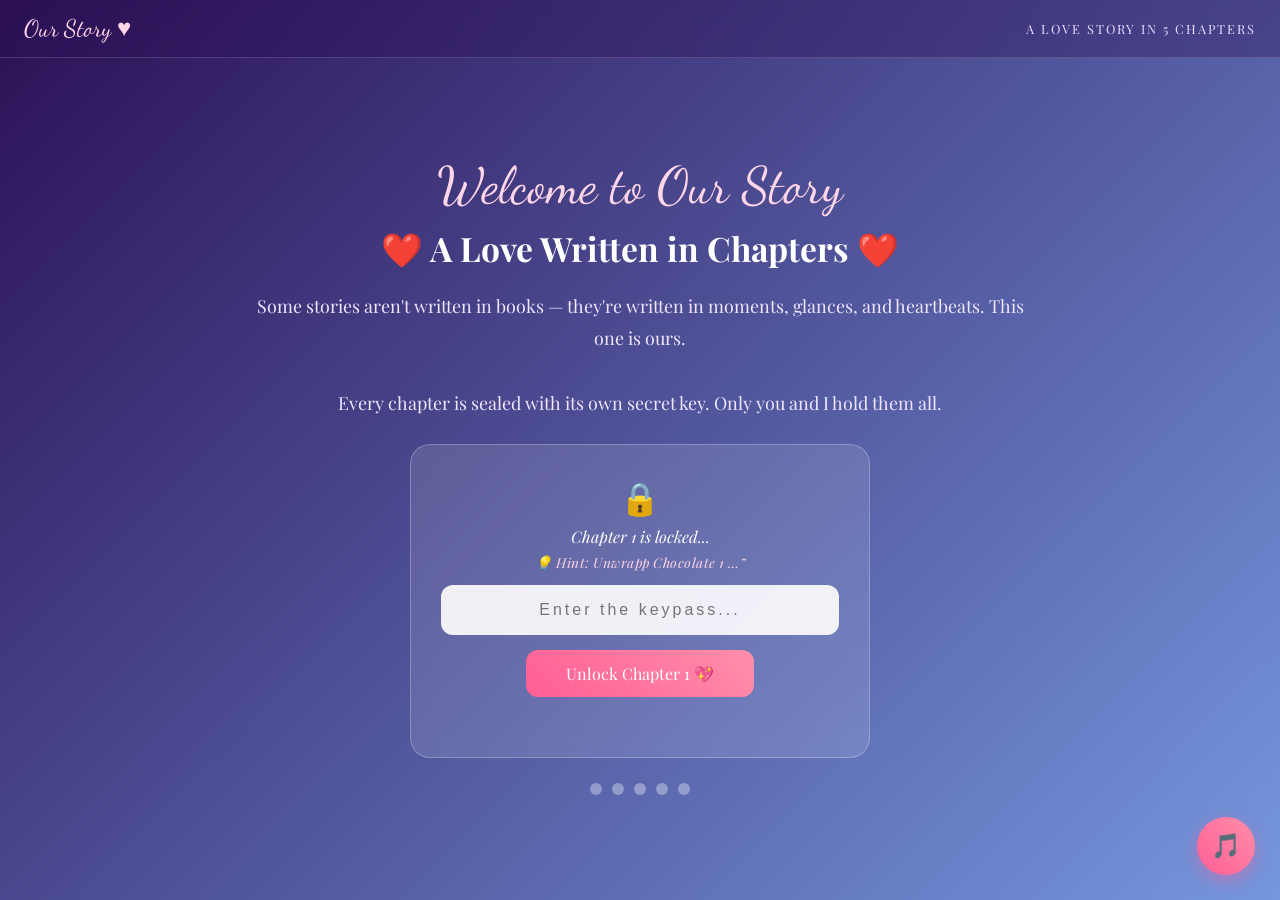
<file: index.html>
<!DOCTYPE html>
<html lang="en">
<head>
  <meta charset="UTF-8">
  <meta name="viewport" content="width=device-width, initial-scale=1.0">
  <meta name="description" content="A love story written in chapters — sealed with secret keys.">
  <title>Our Love Story 💕</title>
  <link rel="icon" href="data:image/svg+xml,<svg xmlns='http://www.w3.org/2000/svg' viewBox='0 0 100 100'><text y='.9em' font-size='90'>💕</text></svg>">
  <link rel="preconnect" href="https://fonts.googleapis.com">
  <link rel="preconnect" href="https://fonts.gstatic.com" crossorigin>
  <link href="https://fonts.googleapis.com/css2?family=Playfair+Display:ital,wght@0,400;0,700;1,400&family=Dancing+Script:wght@700&display=swap" rel="stylesheet">
  <link rel="stylesheet" href="style.css">
</head>
<body data-page="index">

  <div class="hearts-bg" id="heartsBg"></div>

  <nav class="topbar">
    <span class="brand">Our Story ♥</span>
    <span class="chapter-ind">A LOVE STORY IN 5 CHAPTERS</span>
  </nav>

  <main class="container">
    <div class="script">Welcome to Our Story</div>
    <h1>❤️ A Love Written in Chapters ❤️</h1>
    <p class="intro-text">
      Some stories aren't written in books — they're written in moments,
      glances, and heartbeats. This one is ours.<br><br>
      Every chapter is sealed with its own secret key. Only you and I hold them all.
    </p>


    <div class="lock-box glass">
      <div class="locked-icon">🔒</div>
      <p>Chapter 1 is locked...</p>
      <div class="hint" id="introHint"></div>
      <input type="password" id="introKey" placeholder="Enter the keypass..." autocomplete="off">
      <button class="btn" id="introBtn">Unlock Chapter 1 💖</button>
      <div class="error-msg" id="introErr"></div>
    </div>

    <div class="chapter-dots" id="progressDots"></div>
  </main>

  <div class="music-player" id="musicPlayer">
    <div class="eq"><span></span><span></span><span></span><span></span></div>
    <button class="music-btn" id="musicBtn" title="Play our song 🎵">🎵</button>
  </div>

  <script src="config.js"></script>
  <script src="music.js"></script>
  <script src="main.js"></script>
</body>
</html>
</file>
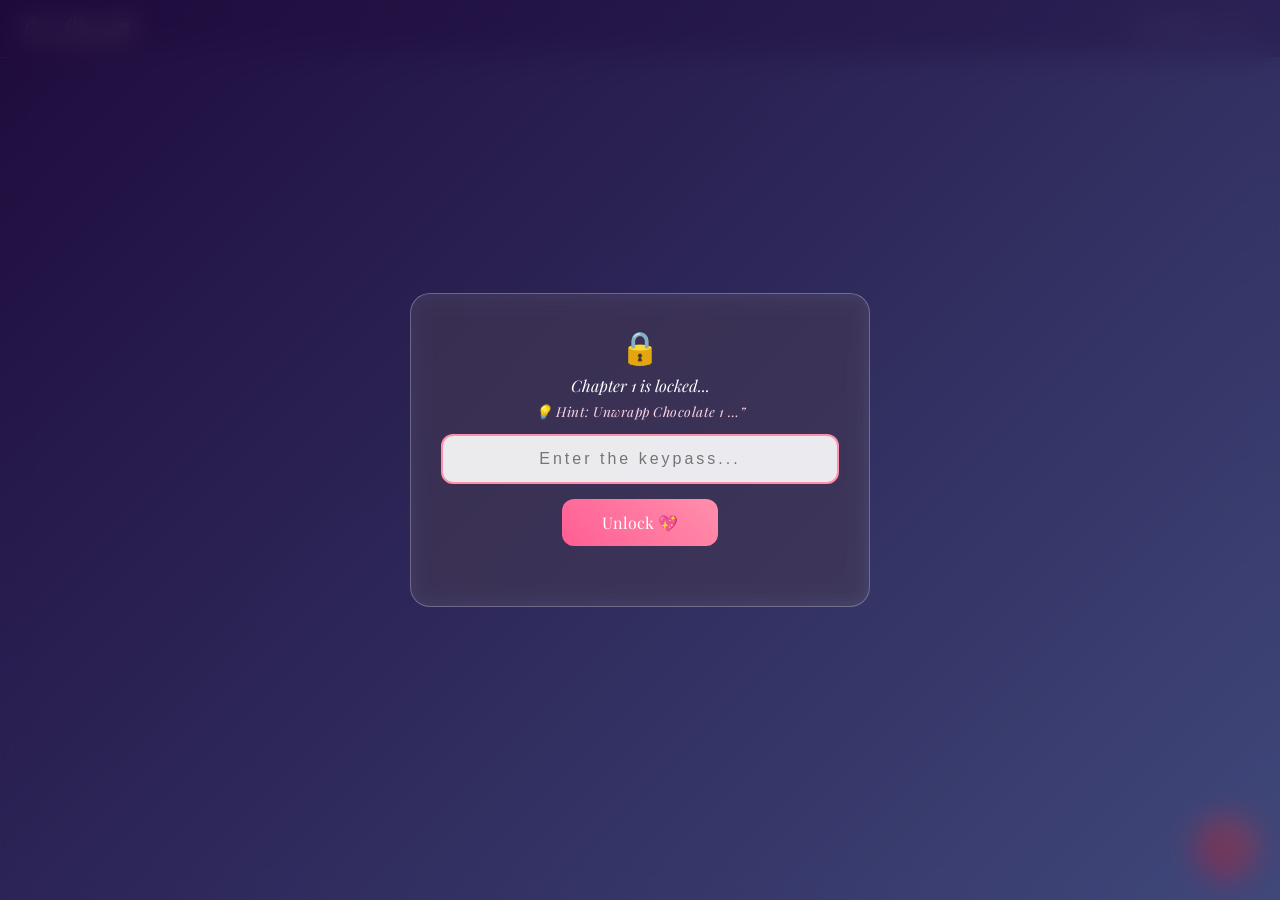
<file: chapter1.html>
<!DOCTYPE html>
<html lang="en">
<head>
  <meta charset="UTF-8">
  <meta name="viewport" content="width=device-width, initial-scale=1.0">
  <title>Chapter 1 — The First Glance 💕</title>
  <link rel="icon" href="data:image/svg+xml,<svg xmlns='http://www.w3.org/2000/svg' viewBox='0 0 100 100'><text y='.9em' font-size='90'>💕</text></svg>">
  <link rel="preconnect" href="https://fonts.googleapis.com">
  <link rel="preconnect" href="https://fonts.gstatic.com" crossorigin>
  <link href="https://fonts.googleapis.com/css2?family=Playfair+Display:ital,wght@0,400;0,700;1,400&family=Dancing+Script:wght@700&display=swap" rel="stylesheet">
  <link rel="stylesheet" href="style.css">
</head>
<body data-page="chapter1">

  <div class="hearts-bg" id="heartsBg"></div>

  <nav class="topbar">
    <span class="brand"><a href="index.html">Our Story ♥</a></span>
    <span class="chapter-ind">CHAPTER 1 OF 5</span>
  </nav>

  <!-- 🔒 Lock overlay (covers the page until the key is entered) -->
  <div class="lock-overlay" id="lockOverlay">
    <div class="lock-box glass">
      <div class="locked-icon">🔒</div>
      <p id="overlayTitle">This chapter is locked...</p>
      <div class="hint" id="overlayHint"></div>
      <input type="password" id="overlayKey" placeholder="Enter the keypass..." autocomplete="off">
      <button class="btn" id="overlayBtn">Unlock 💖</button>
      <div class="error-msg" id="overlayErr"></div>
    </div>
  </div>

  <!-- 📖 Chapter content -->
  <main class="container hidden" id="content">
    <div class="chapter-tag">~ Our Love Story ~</div>

    <section class="chapter-card glass">
      <h2>Chapter 1 — The First Glance</h2>
      <p>It started like every great story does — unexpectedly. A crowded room, a million faces, and somehow my eyes found only yours.</p>
      <p>You smiled, and in that single moment, time paused. I didn't know it yet, but my heart had just found its home.</p>
    </section>

    <!-- 🔐 Lock for the NEXT chapter -->
    <div class="lock-box glass next-lock" id="nextLock">
      <div class="locked-icon">🔐</div>
      <p>Chapter 2 is sealed with a different key...</p>
      <div class="hint" id="nextHint"></div>
      <input type="password" id="nextKey" placeholder="Key for Chapter 2..." autocomplete="off">
      <button class="btn" id="nextBtn">Unlock Chapter 2 💗</button>
      <div class="error-msg" id="nextErr"></div>
    </div>

    <div class="nav-btns">
      <button class="btn" onclick="location.href='index.html'">🏠 Home</button>
    </div>

    <div class="chapter-dots" id="progressDots"></div>
  </main>

  <div class="music-player" id="musicPlayer">
    <div class="eq"><span></span><span></span><span></span><span></span></div>
    <button class="music-btn" id="musicBtn" title="Play our song 🎵">🎵</button>
  </div>

  <script src="config.js"></script>
  <script src="music.js"></script>
  <script src="main.js"></script>
</body>
</html>
</file>
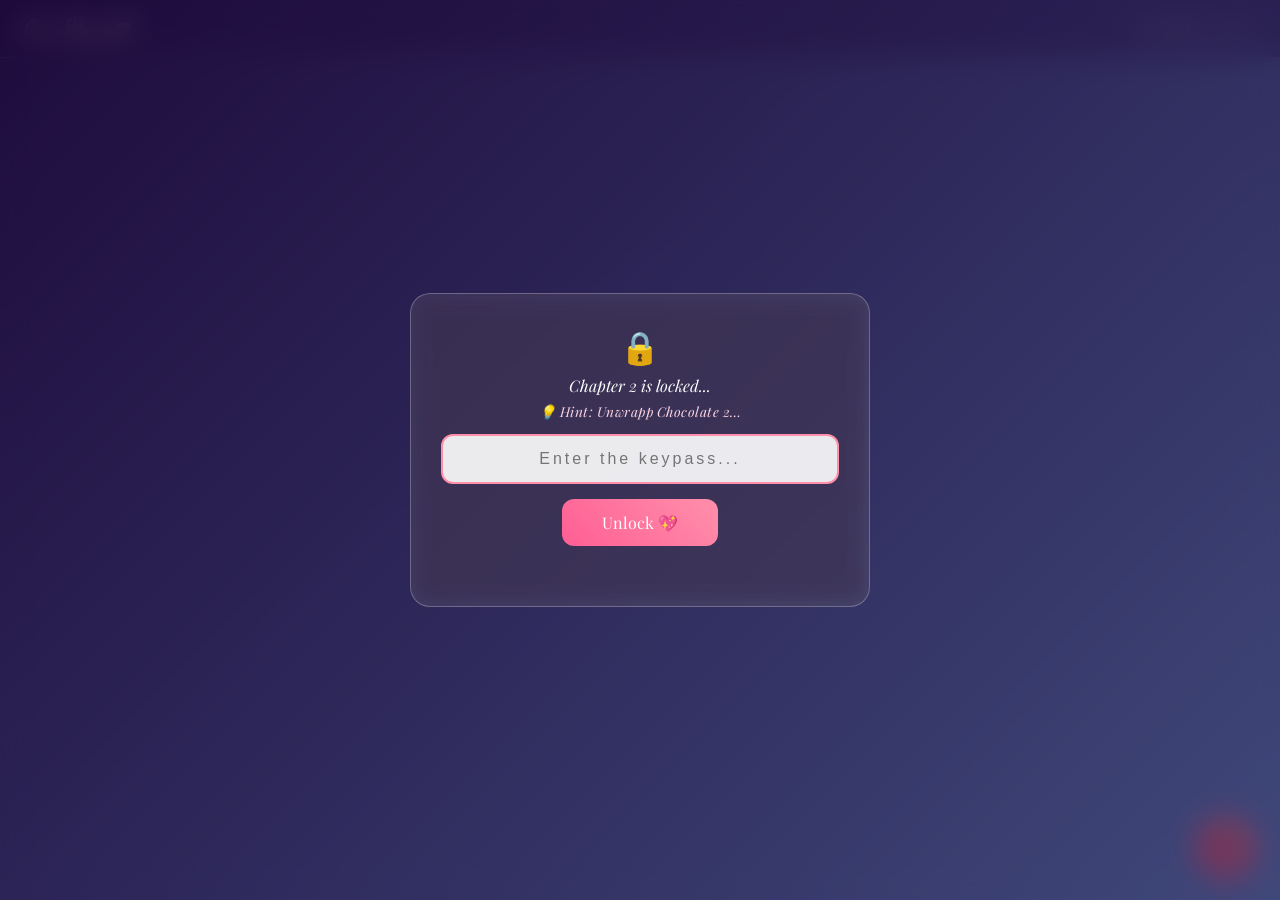
<file: chapter2.html>
<!DOCTYPE html>
<html lang="en">
<head>
  <meta charset="UTF-8">
  <meta name="viewport" content="width=device-width, initial-scale=1.0">
  <title>Chapter 2 — The First Words 💕</title>
  <link rel="icon" href="data:image/svg+xml,<svg xmlns='http://www.w3.org/2000/svg' viewBox='0 0 100 100'><text y='.9em' font-size='90'>💕</text></svg>">
  <link rel="preconnect" href="https://fonts.googleapis.com">
  <link rel="preconnect" href="https://fonts.gstatic.com" crossorigin>
  <link href="https://fonts.googleapis.com/css2?family=Playfair+Display:ital,wght@0,400;0,700;1,400&family=Dancing+Script:wght@700&display=swap" rel="stylesheet">
  <link rel="stylesheet" href="style.css">
</head>
<body data-page="chapter2">

  <div class="hearts-bg" id="heartsBg"></div>

  <nav class="topbar">
    <span class="brand"><a href="index.html">Our Story ♥</a></span>
    <span class="chapter-ind">CHAPTER 2 OF 5</span>
  </nav>

  <div class="lock-overlay" id="lockOverlay">
    <div class="lock-box glass">
      <div class="locked-icon">🔒</div>
      <p id="overlayTitle">This chapter is locked...</p>
      <div class="hint" id="overlayHint"></div>
      <input type="password" id="overlayKey" placeholder="Enter the keypass..." autocomplete="off">
      <button class="btn" id="overlayBtn">Unlock 💖</button>
      <div class="error-msg" id="overlayErr"></div>
    </div>
  </div>

  <main class="container hidden" id="content">
    <div class="chapter-tag">~ Our Love Story ~</div>

    <section class="chapter-card glass">
      <h2>Chapter 2 — The First Words</h2>
      <p>Nervous hands, racing heartbeats, and a simple 'hello'. That one word became the beginning of a thousand conversations.</p>
      <p>We talked until the stars got tired of listening. And somewhere between laughter and silence, something beautiful was born.</p>
    </section>

    <div class="lock-box glass next-lock" id="nextLock">
      <div class="locked-icon">🔐</div>
      <p>Chapter 3 is sealed with a different key...</p>
      <div class="hint" id="nextHint"></div>
      <input type="password" id="nextKey" placeholder="Key for Chapter 3..." autocomplete="off">
      <button class="btn" id="nextBtn">Unlock Chapter 3 💗</button>
      <div class="error-msg" id="nextErr"></div>
    </div>

    <div class="nav-btns">
      <button class="btn" onclick="location.href='chapter1.html'">← Previous</button>
      <button class="btn" onclick="location.href='index.html'">🏠 Home</button>
    </div>

    <div class="chapter-dots" id="progressDots"></div>
  </main>

  <div class="music-player" id="musicPlayer">
    <div class="eq"><span></span><span></span><span></span><span></span></div>
    <button class="music-btn" id="musicBtn" title="Play our song 🎵">🎵</button>
  </div>

  <script src="config.js"></script>
  <script src="music.js"></script>
  <script src="main.js"></script>
</body>
</html>
</file>
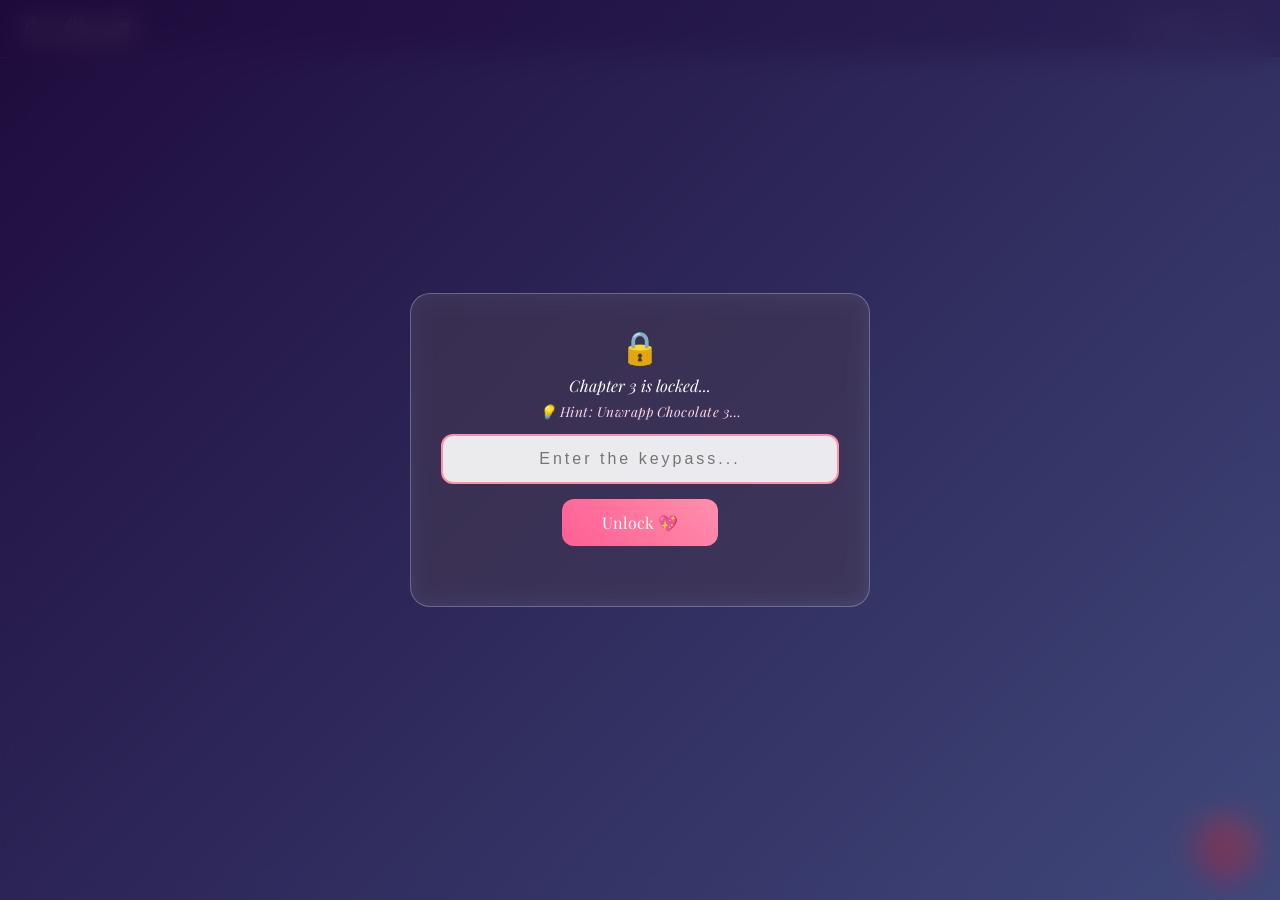
<file: chapter3.html>
<!DOCTYPE html>
<html lang="en">
<head>
  <meta charset="UTF-8">
  <meta name="viewport" content="width=device-width, initial-scale=1.0">
  <title>Chapter 3 — Falling 💕</title>
  <link rel="icon" href="data:image/svg+xml,<svg xmlns='http://www.w3.org/2000/svg' viewBox='0 0 100 100'><text y='.9em' font-size='90'>💕</text></svg>">
  <link rel="preconnect" href="https://fonts.googleapis.com">
  <link rel="preconnect" href="https://fonts.gstatic.com" crossorigin>
  <link href="https://fonts.googleapis.com/css2?family=Playfair+Display:ital,wght@0,400;0,700;1,400&family=Dancing+Script:wght@700&display=swap" rel="stylesheet">
  <link rel="stylesheet" href="style.css">
</head>
<body data-page="chapter3">

  <div class="hearts-bg" id="heartsBg"></div>

  <nav class="topbar">
    <span class="brand"><a href="index.html">Our Story ♥</a></span>
    <span class="chapter-ind">CHAPTER 3 OF 5</span>
  </nav>

  <div class="lock-overlay" id="lockOverlay">
    <div class="lock-box glass">
      <div class="locked-icon">🔒</div>
      <p id="overlayTitle">This chapter is locked...</p>
      <div class="hint" id="overlayHint"></div>
      <input type="password" id="overlayKey" placeholder="Enter the keypass..." autocomplete="off">
      <button class="btn" id="overlayBtn">Unlock 💖</button>
      <div class="error-msg" id="overlayErr"></div>
    </div>
  </div>

  <main class="container hidden" id="content">
    <div class="chapter-tag">~ Our Love Story ~</div>

    <section class="chapter-card glass">
      <h2>Chapter 3 — Falling</h2>
      <p>They say falling in love is scary. They're wrong. Falling in love with you felt like finally being caught after a lifetime of falling.</p>
      <p>Every song made sense. Every poem was about you. The world didn't change — but the way I saw it did.</p>
    </section>

    <div class="lock-box glass next-lock" id="nextLock">
      <div class="locked-icon">🔐</div>
      <p>Chapter 4 is sealed with a different key...</p>
      <div class="hint" id="nextHint"></div>
      <input type="password" id="nextKey" placeholder="Key for Chapter 4..." autocomplete="off">
      <button class="btn" id="nextBtn">Unlock Chapter 4 💗</button>
      <div class="error-msg" id="nextErr"></div>
    </div>

    <div class="nav-btns">
      <button class="btn" onclick="location.href='chapter2.html'">← Previous</button>
      <button class="btn" onclick="location.href='index.html'">🏠 Home</button>
    </div>

    <div class="chapter-dots" id="progressDots"></div>
  </main>

  <div class="music-player" id="musicPlayer">
    <div class="eq"><span></span><span></span><span></span><span></span></div>
    <button class="music-btn" id="musicBtn" title="Play our song 🎵">🎵</button>
  </div>

  <script src="config.js"></script>
  <script src="music.js"></script>
  <script src="main.js"></script>
</body>
</html>
</file>
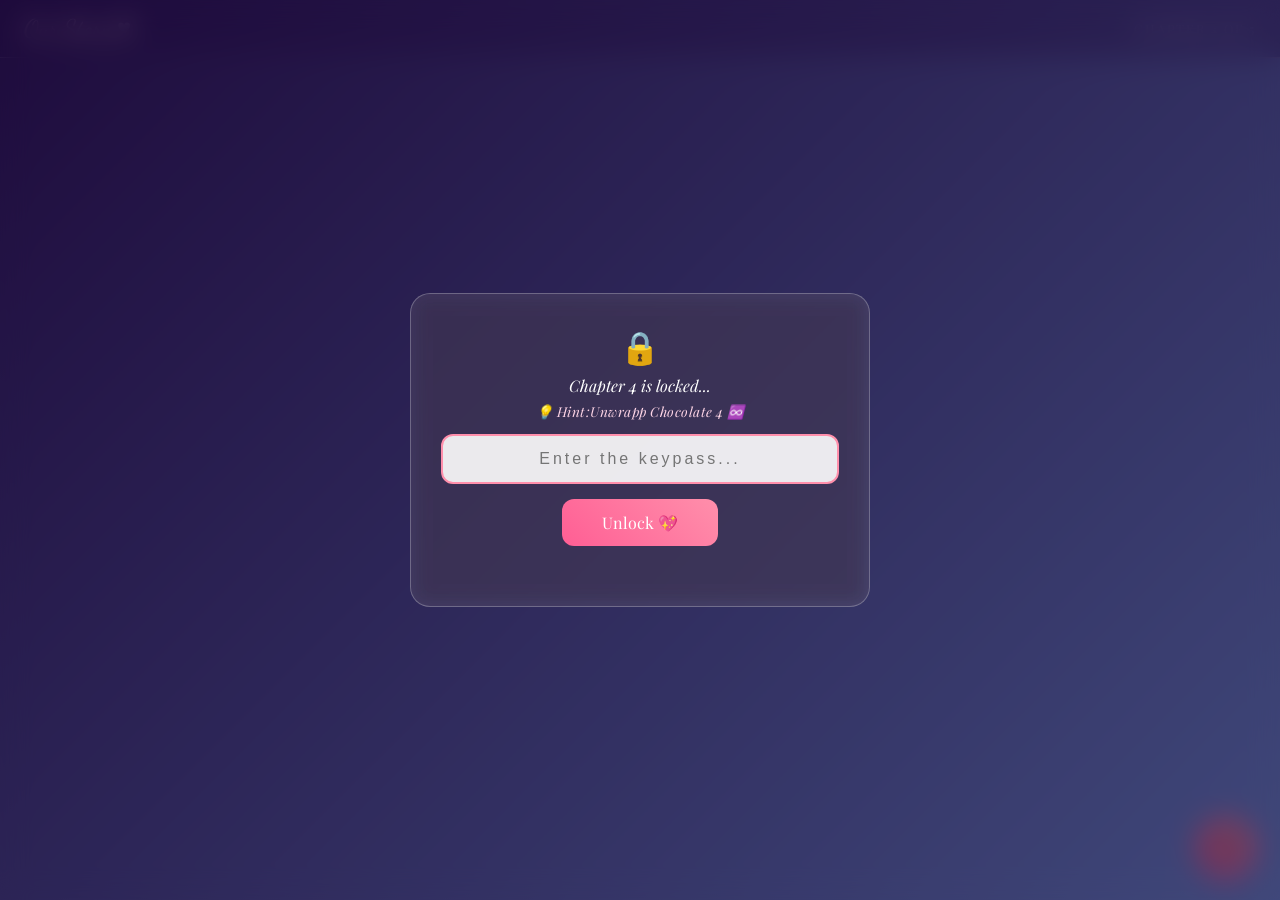
<file: chapter4.html>
<!DOCTYPE html>
<html lang="en">
<head>
  <meta charset="UTF-8">
  <meta name="viewport" content="width=device-width, initial-scale=1.0">
  <title>Chapter 4 — The Promise 💕</title>
  <link rel="icon" href="data:image/svg+xml,<svg xmlns='http://www.w3.org/2000/svg' viewBox='0 0 100 100'><text y='.9em' font-size='90'>💕</text></svg>">
  <link rel="preconnect" href="https://fonts.googleapis.com">
  <link rel="preconnect" href="https://fonts.gstatic.com" crossorigin>
  <link href="https://fonts.googleapis.com/css2?family=Playfair+Display:ital,wght@0,400;0,700;1,400&family=Dancing+Script:wght@700&display=swap" rel="stylesheet">
  <link rel="stylesheet" href="style.css">
</head>
<body data-page="chapter4">

  <div class="hearts-bg" id="heartsBg"></div>

  <nav class="topbar">
    <span class="brand"><a href="index.html">Our Story ♥</a></span>
    <span class="chapter-ind">CHAPTER 4 OF 5</span>
  </nav>

  <div class="lock-overlay" id="lockOverlay">
    <div class="lock-box glass">
      <div class="locked-icon">🔒</div>
      <p id="overlayTitle">This chapter is locked...</p>
      <div class="hint" id="overlayHint"></div>
      <input type="password" id="overlayKey" placeholder="Enter the keypass..." autocomplete="off">
      <button class="btn" id="overlayBtn">Unlock 💖</button>
      <div class="error-msg" id="overlayErr"></div>
    </div>
  </div>

  <main class="container hidden" id="content">
    <div class="chapter-tag">~ Our Love Story ~</div>

    <section class="chapter-card glass">
      <h2>Chapter 4 — The Promise</h2>
      <p>Under a sky full of stars, we made a promise — not of perfection, but of presence. To stay, to choose each other, every single day.</p>
      <p>Because love isn't a single moment. It's a decision made again and again. And I choose you. Always.</p>
    </section>

    <div class="lock-box glass next-lock" id="nextLock">
      <div class="locked-icon">🔐</div>
      <p>Chapter 5 is sealed with a different key...</p>
      <div class="hint" id="nextHint"></div>
      <input type="password" id="nextKey" placeholder="Key for Chapter 5..." autocomplete="off">
      <button class="btn" id="nextBtn">Unlock Chapter 5 💗</button>
      <div class="error-msg" id="nextErr"></div>
    </div>

    <div class="nav-btns">
      <button class="btn" onclick="location.href='chapter3.html'">← Previous</button>
      <button class="btn" onclick="location.href='index.html'">🏠 Home</button>
    </div>

    <div class="chapter-dots" id="progressDots"></div>
  </main>

  <div class="music-player" id="musicPlayer">
    <div class="eq"><span></span><span></span><span></span><span></span></div>
    <button class="music-btn" id="musicBtn" title="Play our song 🎵">🎵</button>
  </div>

  <script src="config.js"></script>
  <script src="music.js"></script>
  <script src="main.js"></script>
</body>
</html>
</file>
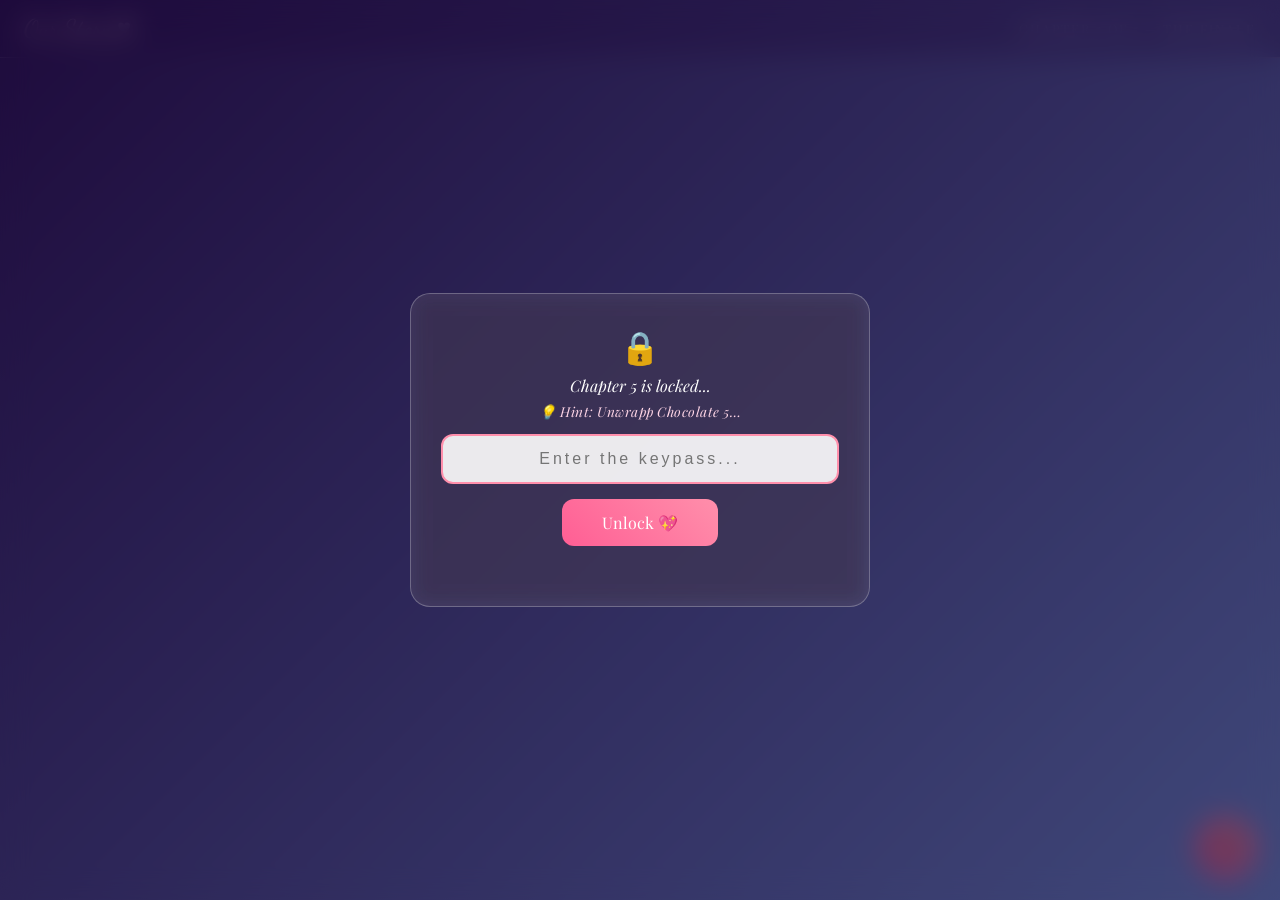
<file: chapter5.html>
<!DOCTYPE html>
<html lang="en">
<head>
  <meta charset="UTF-8">
  <meta name="viewport" content="width=device-width, initial-scale=1.0">
  <title>Chapter 5 — Forever 💕</title>
  <link rel="icon" href="data:image/svg+xml,<svg xmlns='http://www.w3.org/2000/svg' viewBox='0 0 100 100'><text y='.9em' font-size='90'>💕</text></svg>">
  <link rel="preconnect" href="https://fonts.googleapis.com">
  <link rel="preconnect" href="https://fonts.gstatic.com" crossorigin>
  <link href="https://fonts.googleapis.com/css2?family=Playfair+Display:ital,wght@0,400;0,700;1,400&family=Dancing+Script:wght@700&display=swap" rel="stylesheet">
  <link rel="stylesheet" href="style.css">
</head>
<body data-page="chapter5">

  <div class="hearts-bg" id="heartsBg"></div>

  <nav class="topbar">
    <span class="brand"><a href="index.html">Our Story ♥</a></span>
    <span class="chapter-ind">CHAPTER 5 OF 5 — THE FINALE</span>
  </nav>

  <div class="lock-overlay" id="lockOverlay">
    <div class="lock-box glass">
      <div class="locked-icon">🔒</div>
      <p id="overlayTitle">This chapter is locked...</p>
      <div class="hint" id="overlayHint"></div>
      <input type="password" id="overlayKey" placeholder="Enter the keypass..." autocomplete="off">
      <button class="btn" id="overlayBtn">Unlock 💖</button>
      <div class="error-msg" id="overlayErr"></div>
    </div>
  </div>

  <main class="container hidden" id="content">
    <div class="chapter-tag">~ Our Love Story ~</div>

    <section class="chapter-card glass">
      <h2>Chapter 5 — Forever</h2>
      <div class="big-heart">💖</div>
      <p>This isn't the end of the story. It's just the end of the beginning.</p>
      <p>Our chapters are still being written — in morning coffees, late-night talks, silly fights, and quiet forgiveness. Here's to every page we haven't turned yet. 💕</p>
    </section>

    <div class="counter-box glass">
      <div class="counter-label">⏳ And we've been us for...</div>
      <div class="counter-days"><span class="d-days">0</span> <small>days</small></div>
      <div class="counter-sub"><span class="d-h">00</span>h : <span class="d-m">00</span>m : <span class="d-s">00</span>s — and counting forever 💫</div>
    </div>

    <p class="music-note">🎵 Tap the music note (bottom right) to play our song</p>

    <div class="nav-btns">
      <button class="btn" onclick="location.href='chapter4.html'">← Previous</button>
      <button class="btn" onclick="resetStory()">Read Again 🔄</button>
    </div>

    <div class="chapter-dots" id="progressDots"></div>
  </main>

  <div class="music-player" id="musicPlayer">
    <div class="eq"><span></span><span></span><span></span><span></span></div>
    <button class="music-btn" id="musicBtn" title="Play our song 🎵">🎵</button>
  </div>

  <script src="config.js"></script>
  <script src="music.js"></script>
  <script src="main.js"></script>
</body>
</html>
</file>
<file: style.css>
/* =====================================================
   💕 Our Love Story — shared stylesheet
   ===================================================== */

* { margin: 0; padding: 0; box-sizing: border-box; }

html { scroll-behavior: smooth; }

body {
  font-family: 'Playfair Display', serif;
  background: linear-gradient(135deg, #2b1055 0%, #7597de 100%);
  background-attachment: fixed;
  min-height: 100vh;
  color: #fff;
  overflow-x: hidden;
}

a { color: inherit; text-decoration: none; }
.hidden { display: none !important; }

/* ---------- floating hearts ---------- */
.hearts-bg { position: fixed; inset: 0; pointer-events: none; z-index: 0; overflow: hidden; }
.heart { position: absolute; bottom: -40px; font-size: 20px; animation: floatUp linear infinite; opacity: .6; }
@keyframes floatUp {
  0%   { transform: translateY(0) rotate(0deg); opacity: 0; }
  10%  { opacity: .7; }
  100% { transform: translateY(-110vh) rotate(360deg); opacity: 0; }
}

/* ---------- top bar ---------- */
.topbar {
  position: fixed; top: 0; left: 0; right: 0; z-index: 40;
  display: flex; justify-content: space-between; align-items: center;
  padding: 14px 24px;
  background: rgba(43, 16, 85, .35);
  backdrop-filter: blur(12px);
  border-bottom: 1px solid rgba(255, 255, 255, .15);
}
.brand { font-family: 'Dancing Script', cursive; font-size: 1.5rem; color: #ffd6e7; }
.chapter-ind { font-size: .8rem; letter-spacing: 2px; color: #e8dcff; }

/* ---------- layout ---------- */
.container {
  position: relative; z-index: 1;
  max-width: 820px; margin: 0 auto;
  padding: 110px 22px 60px;
  min-height: 100vh;
  display: flex; flex-direction: column;
  justify-content: center; align-items: center;
}

.glass {
  background: rgba(255, 255, 255, .12);
  backdrop-filter: blur(10px);
  border: 1px solid rgba(255, 255, 255, .25);
  border-radius: 20px;
}

/* ---------- typography ---------- */
.script { font-family: 'Dancing Script', cursive; font-size: 3.2rem; color: #ffd6e7; text-align: center; }
h1 { font-size: 2.1rem; margin: 10px 0 20px; text-align: center; }
.intro-text { font-size: 1.12rem; line-height: 1.8; text-align: center; color: #f0e6ff; margin-bottom: 25px; }

.chapter-tag { font-family: 'Dancing Script', cursive; font-size: 1.6rem; color: #ffd6e7; text-align: center; }
.chapter-card { padding: 40px 35px; margin-top: 15px; width: 100%; }
.chapter-card h2 { font-size: 1.8rem; margin-bottom: 18px; color: #ffd6e7; }
.chapter-card p { line-height: 1.9; font-size: 1.08rem; color: #f5f0ff; margin-bottom: 15px; }

/* ---------- days counter ---------- */
.counter-box { padding: 22px 30px; text-align: center; margin: 0 auto 25px; max-width: 460px; width: 100%; }
.counter-label { font-size: .95rem; color: #ffd6e7; letter-spacing: 1.5px; margin-bottom: 4px; }
.counter-days { font-family: 'Dancing Script', cursive; font-size: 3.4rem; line-height: 1.1; }
.counter-days .d-days {
  background: linear-gradient(45deg, #ffd6e7, #ff8fab);
  -webkit-background-clip: text; background-clip: text; color: transparent;
}
.counter-days small { font-size: 1.4rem; color: #ffd6e7; }
.counter-sub { font-size: .95rem; color: #f0e6ff; letter-spacing: 2px; margin-top: 4px; }

/* ---------- locks ---------- */
.lock-box { padding: 30px; text-align: center; width: 100%; max-width: 460px; margin: 0 auto; }
.lock-box p { margin-bottom: 6px; font-style: italic; }
.next-lock { margin-top: 25px; }
.hint { font-size: .85rem; color: #ffd6e7; margin-bottom: 14px; font-style: italic; letter-spacing: .5px; }
.locked-icon { font-size: 2rem; margin-bottom: 8px; }

.lock-overlay {
  position: fixed; inset: 0; z-index: 60;
  display: flex; align-items: center; justify-content: center;
  background: rgba(20, 8, 40, .55);
  backdrop-filter: blur(14px);
  padding: 20px;
}

input[type="password"] {
  width: 100%; padding: 14px 18px; border-radius: 12px;
  border: 2px solid transparent; font-size: 1rem;
  text-align: center; letter-spacing: 3px;
  background: rgba(255, 255, 255, .9); color: #2b1055;
  outline: none; transition: border .3s;
}
input[type="password"]:focus { border-color: #ff8fab; }

.btn {
  margin-top: 15px; padding: 13px 40px; border: none; border-radius: 12px;
  background: linear-gradient(45deg, #ff5e94, #ff8fab);
  color: #fff; font-size: 1rem; font-family: 'Playfair Display', serif;
  cursor: pointer; transition: transform .2s, box-shadow .2s;
}
.btn:hover { transform: translateY(-2px); box-shadow: 0 8px 20px rgba(255, 94, 148, .5); }

.error-msg { color: #ffb3c6; margin-top: 10px; min-height: 20px; font-size: .9rem; }

/* ---------- nav & progress dots ---------- */
.nav-btns { display: flex; justify-content: center; gap: 15px; margin-top: 25px; flex-wrap: wrap; }
.chapter-dots { display: flex; justify-content: center; gap: 10px; margin-top: 25px; }
.dot { width: 12px; height: 12px; border-radius: 50%; background: rgba(255, 255, 255, .35); cursor: pointer; transition: all .3s; }
.dot.active { background: #ff8fab; transform: scale(1.3); }
.dot.unlocked { background: #8ef6c1; }
.dot.active.unlocked { background: #ff8fab; }

/* ---------- finale ---------- */
.big-heart { text-align: center; font-size: 5rem; animation: beat 1.2s infinite; margin: 20px 0; }
@keyframes beat {
  0%, 100% { transform: scale(1); }
  25%      { transform: scale(1.15); }
  50%      { transform: scale(1); }
  75%      { transform: scale(1.1); }
}
.music-note { text-align: center; font-style: italic; font-size: .9rem; color: #ffd6e7; }

/* ---------- music player ---------- */
.music-player { position: fixed; bottom: 25px; right: 25px; z-index: 50; display: flex; align-items: center; gap: 10px; }
.music-btn {
  width: 58px; height: 58px; border-radius: 50%;
  background: linear-gradient(45deg, #ff5e94, #ff8fab);
  border: none; font-size: 1.5rem; cursor: pointer;
  box-shadow: 0 6px 18px rgba(255, 94, 148, .45);
  transition: transform .2s;
  display: flex; align-items: center; justify-content: center;
}
.music-btn:hover { transform: scale(1.08); }
.music-player.playing .music-btn { animation: pulse 1.4s infinite; }
@keyframes pulse {
  0%, 100% { box-shadow: 0 0 0 0 rgba(255, 94, 148, .5); }
  50%      { box-shadow: 0 0 0 14px rgba(255, 94, 148, 0); }
}
.eq { display: none; gap: 3px; align-items: flex-end; height: 24px; }
.music-player.playing .eq { display: flex; }
.eq span { width: 4px; background: #ffd6e7; border-radius: 2px; animation: eqb .9s infinite ease-in-out; transform-origin: bottom; }
.eq span:nth-child(1) { height: 30%; animation-delay: 0s; }
.eq span:nth-child(2) { height: 70%; animation-delay: .2s; }
.eq span:nth-child(3) { height: 45%; animation-delay: .4s; }
.eq span:nth-child(4) { height: 85%; animation-delay: .6s; }
@keyframes eqb {
  0%, 100% { transform: scaleY(.4); }
  50%      { transform: scaleY(1); }
}

/* ---------- responsive ---------- */
@media (max-width: 600px) {
  .script { font-size: 2.4rem; }
  h1 { font-size: 1.55rem; }
  .chapter-card { padding: 28px 22px; }
  .chapter-card h2 { font-size: 1.45rem; }
  .counter-days { font-size: 2.6rem; }
  .topbar { padding: 10px 16px; }
  .brand { font-size: 1.2rem; }
  .chapter-ind { font-size: .65rem; letter-spacing: 1px; }
  .music-player { bottom: 15px; right: 15px; }
}
</file>
